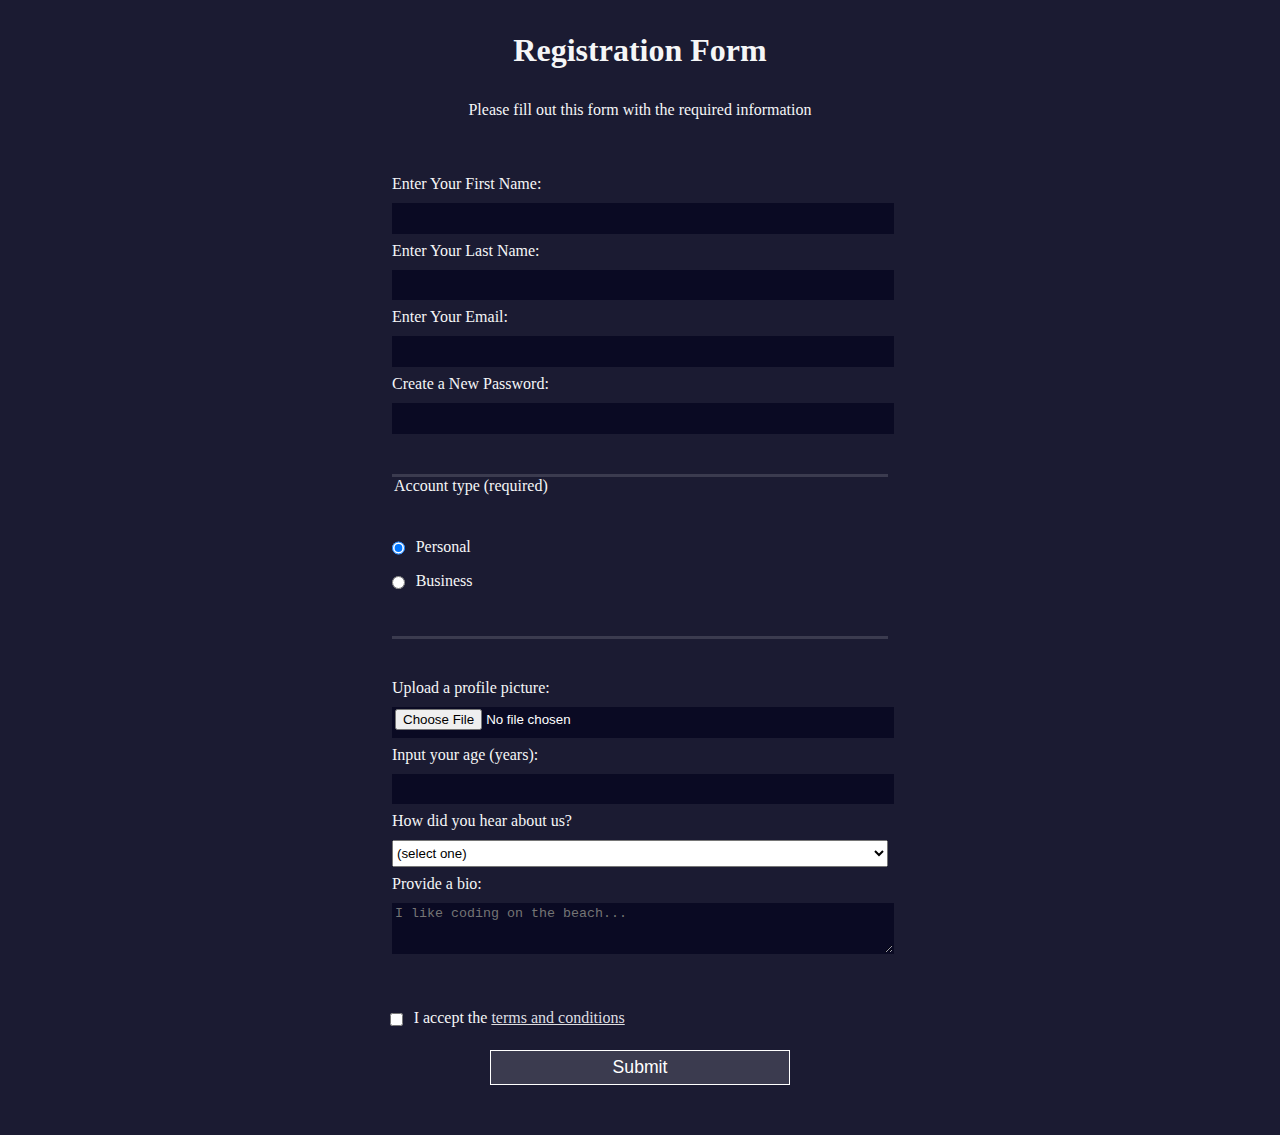
<file: registration-form/index.html>
<!DOCTYPE html>
<html lang="en">

<head>
    <meta charset="UTF-8">
    <title>Registration Form</title>
    <link rel="stylesheet" href="styles.css" />
</head>

<body>
    <h1>Registration Form</h1>
    <p>Please fill out this form with the required information</p>
    <form method="post" action='https://register-demo.freecodecamp.org'>
        <fieldset>
            <label for="first-name">Enter Your First Name: <input id="first-name" name="first-name" type="text"
                    required /></label>
            <label for="last-name">Enter Your Last Name: <input id="last-name" name="last-name" type="text"
                    required /></label>
            <label for="email">Enter Your Email: <input id="email" name="email" type="email" required /></label>
            <label for="new-password">Create a New Password: <input id="new-password" name="new-password"
                    type="password" pattern="[a-z0-5]{8,}" required /></label>
        </fieldset>
        <fieldset>
            <legend>Account type (required)</legend>
            <label for="personal-account"><input id="personal-account" type="radio" name="account-type" class="inline"
                    checked /> Personal</label>
            <label for="business-account"><input id="business-account" type="radio" name="account-type"
                    class="inline" /> Business</label>
        </fieldset>
        <fieldset>
            <label for="profile-picture">Upload a profile picture: <input id="profile-picture" type="file"
                    name="file" /></label>
            <label for="age">Input your age (years): <input id="age" type="number" name="age" min="13"
                    max="120" /></label>
            <label for="referrer">How did you hear about us?
                <select id="referrer" name="referrer">
                    <option value="">(select one)</option>
                    <option value="1">freeCodeCamp News</option>
                    <option value="2">freeCodeCamp YouTube Channel</option>
                    <option value="3">freeCodeCamp Forum</option>
                    <option value="4">Other</option>
                </select>
            </label>
            <label for="bio">Provide a bio:
                <textarea id="bio" name="bio" rows="3" cols="30" placeholder="I like coding on the beach..."></textarea>
            </label>
        </fieldset>
        <label for="terms-and-conditions">
            <input class="inline" id="terms-and-conditions" type="checkbox" required name="terms-and-conditions" /> I
            accept the <a href="https://www.freecodecamp.org/news/terms-of-service/">terms and conditions</a>
        </label>
        <input type="submit" value="Submit" />
    </form>
</body>

</html>
</file>
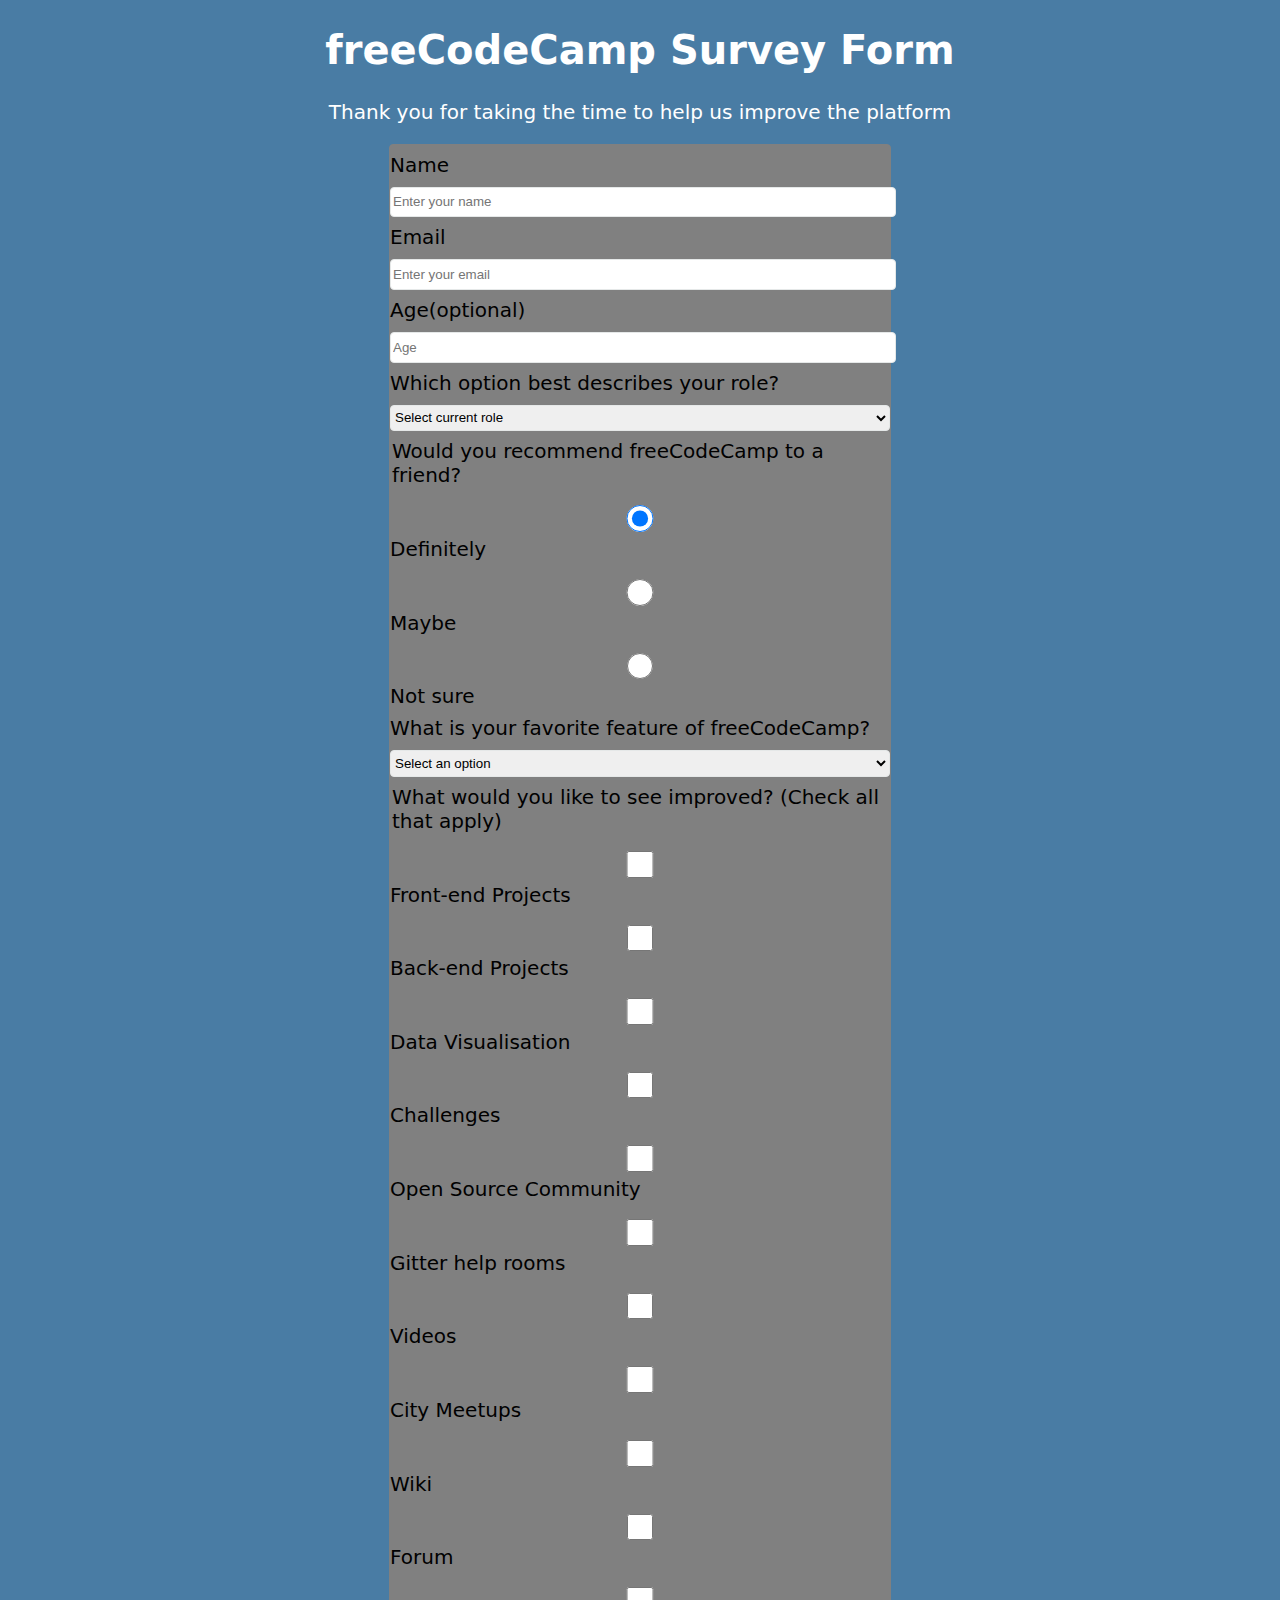
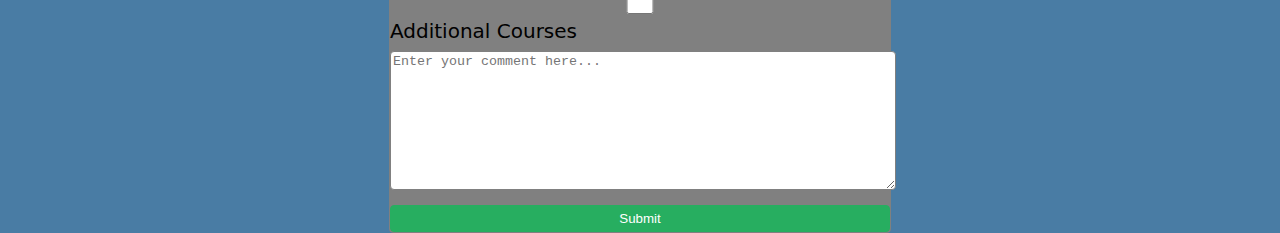
<file: survey-form/index.html>
<!DOCTYPE html>
<html lang="en">

<head>
    <meta charset="utf-8">
    <meta name="viewport" content="width=device-width, initial-scale=1.0">
    <title>freeCodeCamp Survey Form</title>
    <link rel="stylesheet" href="styles.css">
</head>

<body>
    <h1 id="title">freeCodeCamp Survey Form</h1>
    <p id="description">Thank you for taking the time to help us improve the platform</p>
    <form id="survey-form">
        <label for="name" id="name-label">Name
            <input id="name" name="name" type="text" required placeholder="Enter your name" />
        </label>
        <label for="email" id="email-label">Email
            <input id="email" name="email " type="email" required placeholder="Enter your email" />
        </label>
        <label for="age" id="number-label"> Age(optional)
            <input id="number" name="age" type="number" min="13" max="120" placeholder="Age" />
        </label>

        <label for="dropdown">Which option best describes your role?
            <select id="dropdown">
                <option value="">Select current role</option>
                <option value="Student">Student</option>
                <option value="Full Time Job">Full Time Job</option>
                <option value="Full Time Learner">Full Time Learner</option>
                <option value="Prefer not to say">Prefer not to say</option>
                <option value="Other">Other</option>
            </select>
        </label>

        <legend>Would you recommend freeCodeCamp to a friend?</legend>
        <label for="definitely">
            <input id="definitely" type="radio" name="choice" checked value="Definitely" />Definitely
        </label>

        <label for="maybe">
            <input id="maybe" type="radio" name="choice" value="Maybe" />Maybe
        </label>

        <label for="not-sure">
            <input id="not-sure" type="radio" name="choice" value="Not sure" />Not sure
        </label>

        <label for="dropdown2">
            What is your favorite feature of freeCodeCamp?
            <select id="dropdown2">
                <option value="">Select an option</option>
                <option value="Challenges">Challenges</option>
                <option value="Projects">Projects</option>
                <option value="Community">Community</option>
                <option value="Open Source">Open Source</option>
            </select>
        </label>

        <legend>
            What would you like to see improved? (Check all that apply)
        </legend>
        <label>
            <input type="checkbox" value="front-end-projects" />
            Front-end Projects
        </label>
        <label>
            <input type="checkbox" value="back-end-projects" />
            Back-end Projects
        </label>
        <label>
            <input type="checkbox" value="data-visualisation" />
            Data Visualisation
        </label>
        <label>
            <input type="checkbox" value="challenges" />
            Challenges
        </label>
        <label>
            <input type="checkbox" value="open-source-community" />
            Open Source Community
        </label>
        <label>
            <input type="checkbox" value="gitter-help-rooms" />
            Gitter help rooms
        </label>
        <label>
            <input type="checkbox" value="videos" />
            Videos
        </label>
        <label>
            <input type="checkbox" value="city-meetups" />
            City Meetups
        </label>
        <label>
            <input type="checkbox" value="wiki" />
            Wiki
        </label>
        <label>
            <input type="checkbox" value="forum" />
            Forum
        </label>
        <label>
            <input type="checkbox" value="additional-courses" />
            Additional Courses
        </label>


        <textarea id="comment" placeholder="Enter your comment here..."></textarea>
        <input id="submit" type="submit" value="Submit" />
    </form>
</body>

</html>
</file>
<file: registration-form/styles.css>
body {
    width: 100%;
    height: 100vh;
    margin: 0;
    background-color: #1b1b32;
    color: #f5f6f7;
    font-family: Tahoma;
    font-size: 16px;
}

h1,
p {
    margin: 1em auto;
    text-align: center;
}

form {
    width: 60vw;
    max-width: 500px;
    min-width: 300px;
    margin: 0 auto;
    padding-bottom: 2em;
}

fieldset {
    border: none;
    padding: 2rem 0;
    border-bottom: 3px solid #3b3b4f;
}

fieldset:last-of-type {
    border-bottom: none;
}

label {
    display: block;
    margin: 0.5rem 0;
}

input,
textarea,
select {
    margin: 10px 0 0 0;
    width: 100%;
    min-height: 2em;
}

input,
textarea {
    background-color: #0a0a23;
    border: 1px solid #0a0a23;
    color: #ffffff;
}

.inline {
    width: unset;
    margin: 0 0.5em 0 0;
    vertical-align: middle;
}

input[type="submit"] {
    display: block;
    width: 60%;
    margin: 1em auto;
    height: 2em;
    font-size: 1.1rem;
    background-color: #3b3b4f;
    border-color: white;
    min-width: 300px;
}

input[type="file"] {
    padding: 1px 2px;
}

.inline {
    display: inline;
}

a {
    color: #dfdfe2;
}
</file>
<file: survey-form/styles.css>
body {
    background-color: #497CA4;
    font-family: 'Roboto', system-ui;
    font-size: 20px;
    width: 100%;
    margin: 0;
}

#title,
#description {
    text-align: center;
    color: #ffff;
}

#survey-form {
    background-color: grey;
    margin: 0 auto;
    width: 120vh;
    max-width: 500px;
    min-width: 300px;
    border: 1px solid grey;
    border-radius: 4px;
}

label {
    display: block;
    margin: 0.5rem 0;
}

input,
select {
    width: 100%;
    margin: 10px 0 0 0;
    min-height: 2em;
    border: 1px solid #E5E8E8;
    border-radius: 4px;
}

.inline {
    width: unset;
    margin: 0 0.5em 0 0;
    vertical-align: middle;
}

#comment {
    width: 100%;
    height: 10em;
    border: 1px solid grey;
    border-radius: 4px;
}

input[type="submit"] {
    display: block;
    background-color: #27AE60;
    color: #ffff;
    border-radius: 4px;
    border: 1px solid #27AE60;
    width: 100%;

}
</file>
